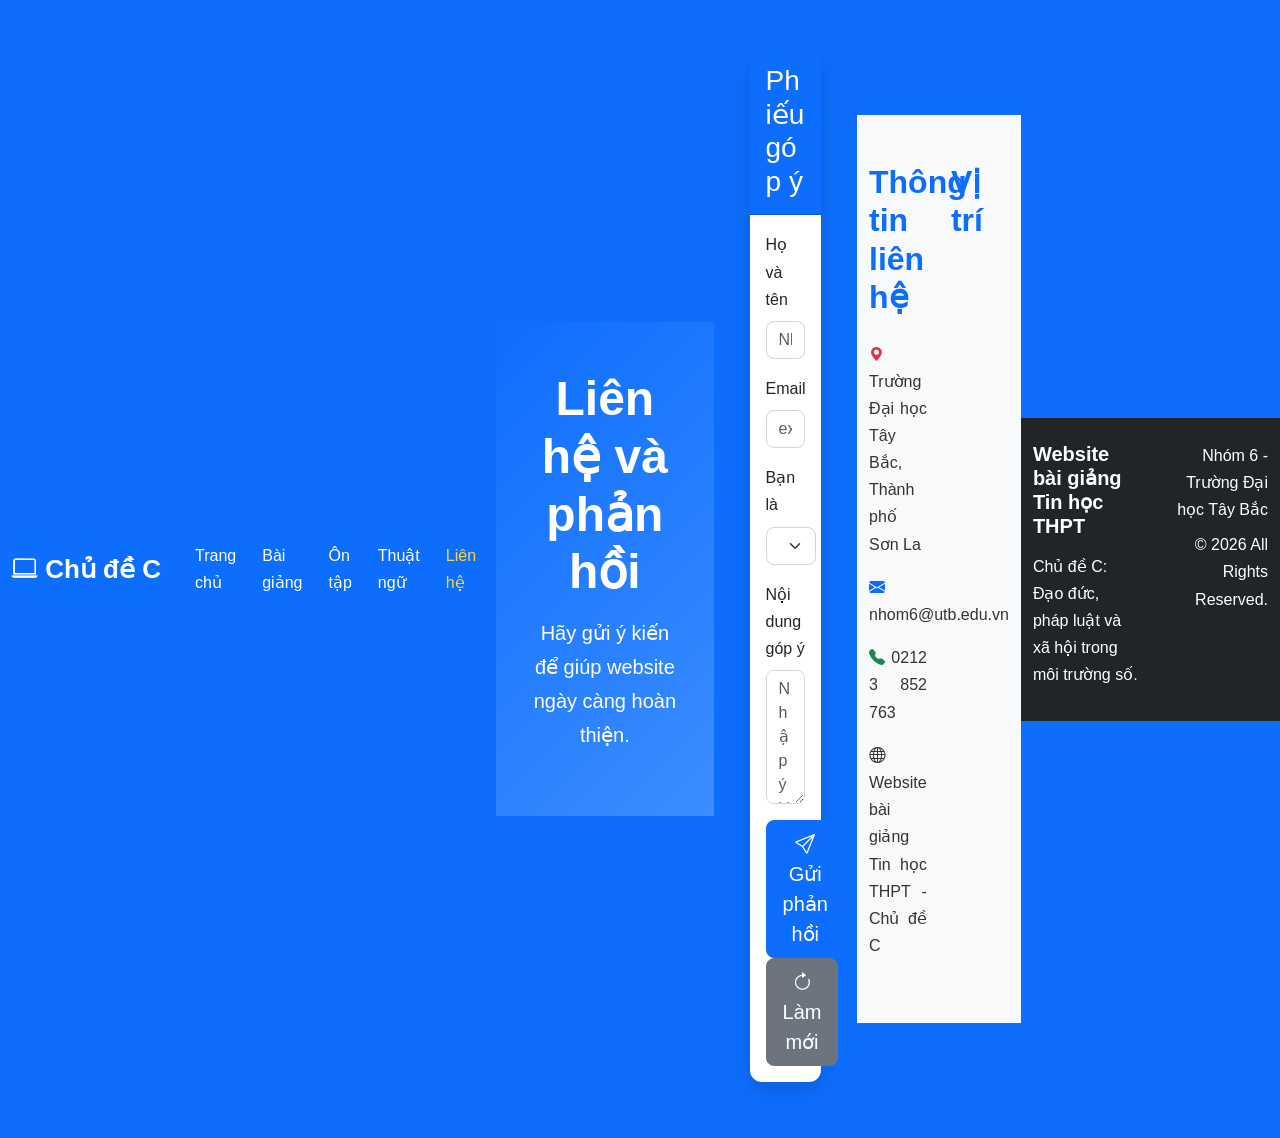
<file: contact.html>
<!DOCTYPE html>
<html lang="vi">
  <head>
    <meta charset="UTF-8" />

    <meta name="viewport" content="width=device-width, initial-scale=1" />

    <title>Liên hệ - Chủ đề C</title>

    <link
      href="https://cdn.jsdelivr.net/npm/bootstrap@5.3.3/dist/css/bootstrap.min.css"
      rel="stylesheet"
    />

    <link
      rel="stylesheet"
      href="https://cdn.jsdelivr.net/npm/bootstrap-icons@1.11.3/font/bootstrap-icons.min.css"
    />

    <link rel="stylesheet" href="css/style.css" />
  </head>

  <body

    <nav class="navbar navbar-expand-lg navbar-dark bg-primary sticky-top">
      <div class="container">
        <a class="navbar-brand fw-bold" href="index.html">
          <i class="bi bi-laptop"></i>

          Chủ đề C
        </a>

        <button
          class="navbar-toggler"
          data-bs-toggle="collapse"
          data-bs-target="#menu"
        >
          <span class="navbar-toggler-icon"></span>
        </button>

        <div class="collapse navbar-collapse" id="menu">
          <ul class="navbar-nav ms-auto">
            <li class="nav-item">
              <a class="nav-link" href="index.html">Trang chủ</a>
            </li>

            <li class="nav-item">
              <a class="nav-link" href="lesson.html">Bài giảng</a>
            </li>

            <li class="nav-item">
              <a class="nav-link" href="quiz.html">Ôn tập</a>
            </li>

            <li class="nav-item">
              <a class="nav-link" href="glossary.html">Thuật ngữ</a>
            </li>

            <li class="nav-item">
              <a class="nav-link active" href="contact.html">Liên hệ</a>
            </li>
          </ul>
        </div>
      </div>
    </nav>

    <header class="bg-primary text-white py-5">
      <div class="container text-center">
        <h1 class="display-5 fw-bold">Liên hệ và phản hồi</h1>

        <p>Hãy gửi ý kiến để giúp website ngày càng hoàn thiện.</p>
      </div>
    </header>


    <section class="py-5">
      <div class="container">
        <div class="row justify-content-center">
          <div class="col-lg-8">
            <div class="card shadow">
              <div class="card-header bg-primary text-white">
                <h3>Phiếu góp ý</h3>
              </div>

              <div class="card-body">
                <form id="contactForm">
                  <div class="mb-3">
                    <label class="form-label"> Họ và tên </label>

                    <input
                      type="text"
                      class="form-control"
                      id="name"
                      placeholder="Nhập họ và tên"
                    />

                    <small class="text-danger" id="nameError"></small>
                  </div>

                  <div class="mb-3">
                    <label class="form-label"> Email </label>

                    <input
                      type="email"
                      class="form-control"
                      id="email"
                      placeholder="example@gmail.com"
                    />

                    <small class="text-danger" id="emailError"></small>
                  </div>

                  <div class="mb-3">
                    <label class="form-label"> Bạn là </label>

                    <select class="form-select" id="role">
                      <option value="">-- Chọn --</option>

                      <option>Học sinh</option>

                      <option>Giáo viên</option>

                      <option>Sinh viên</option>

                      <option>Khác</option>
                    </select>
                  </div>

                  <div class="mb-3">
                    <label class="form-label"> Nội dung góp ý </label>

                    <textarea
                      class="form-control"
                      id="message"
                      rows="5"
                      placeholder="Nhập ý kiến của bạn..."
                    ></textarea>

                    <small class="text-danger" id="messageError"></small>
                  </div>

                  <div class="text-center">
                    <button type="submit" class="btn btn-primary btn-lg me-2">
                      <i class="bi bi-send"></i>

                      Gửi phản hồi
                    </button>

                    <button type="reset" class="btn btn-secondary btn-lg">
                      <i class="bi bi-arrow-clockwise"></i>

                      Làm mới
                    </button>
                  </div>
                </form>

                <div
                  id="successMessage"
                  class="alert alert-success mt-4 d-none"
                >
                  Cảm ơn bạn đã gửi phản hồi!
                </div>
              </div>
            </div>
          </div>
        </div>
      </div>
    </section>
    <section class="bg-light py-5">
      <div class="container">
        <div class="row">
          <div class="col-lg-6">
            <h2 class="text-primary mb-4">Thông tin liên hệ</h2>

            <p>
              <i class="bi bi-geo-alt-fill text-danger"></i>

              Trường Đại học Tây Bắc, Thành phố Sơn La
            </p>
            <p>
              <i class="bi bi-envelope-fill text-primary"></i>
              nhom6@utb.edu.vn
            </p>
            <p>
              <i class="bi bi-telephone-fill text-success"></i>
              0212 3 852 763
            </p>
            <p>
              <i class="bi bi-globe"></i>
              Website bài giảng Tin học THPT - Chủ đề C
            </p>
          </div>
          <div class="col-lg-6">
            <h2 class="text-primary mb-4">Vị trí</h2>
            <div class="ratio ratio-16x9">
              <iframe
                src="https://www.google.com/maps?q=Trường%20Đại%20học%20Tây%20Bắc&output=embed"
                allowfullscreen=""
                loading="lazy"
              >
              </iframe>
            </div>
          </div>
        </div>
      </div>
    </section>
    <footer class="bg-dark text-white py-4">
      <div class="container">
        <div class="row">
          <div class="col-md-6">
            <h5>Website bài giảng Tin học THPT</h5>
            <p>Chủ đề C: Đạo đức, pháp luật và xã hội trong môi trường số.</p>
          </div>
          <div class="col-md-6 text-md-end">
            <p>Nhóm 6 - Trường Đại học Tây Bắc</p>
            <p>© 2026 All Rights Reserved.</p>
          </div>
        </div>
      </div>
    </footer>
    <script src="https://cdn.jsdelivr.net/npm/bootstrap@5.3.3/dist/js/bootstrap.bundle.min.js"></script>
    <script src="https://code.jquery.com/jquery-3.7.1.min.js"></script>
    <script src="js/script.js"></script>
  </body>
</html>
</file>
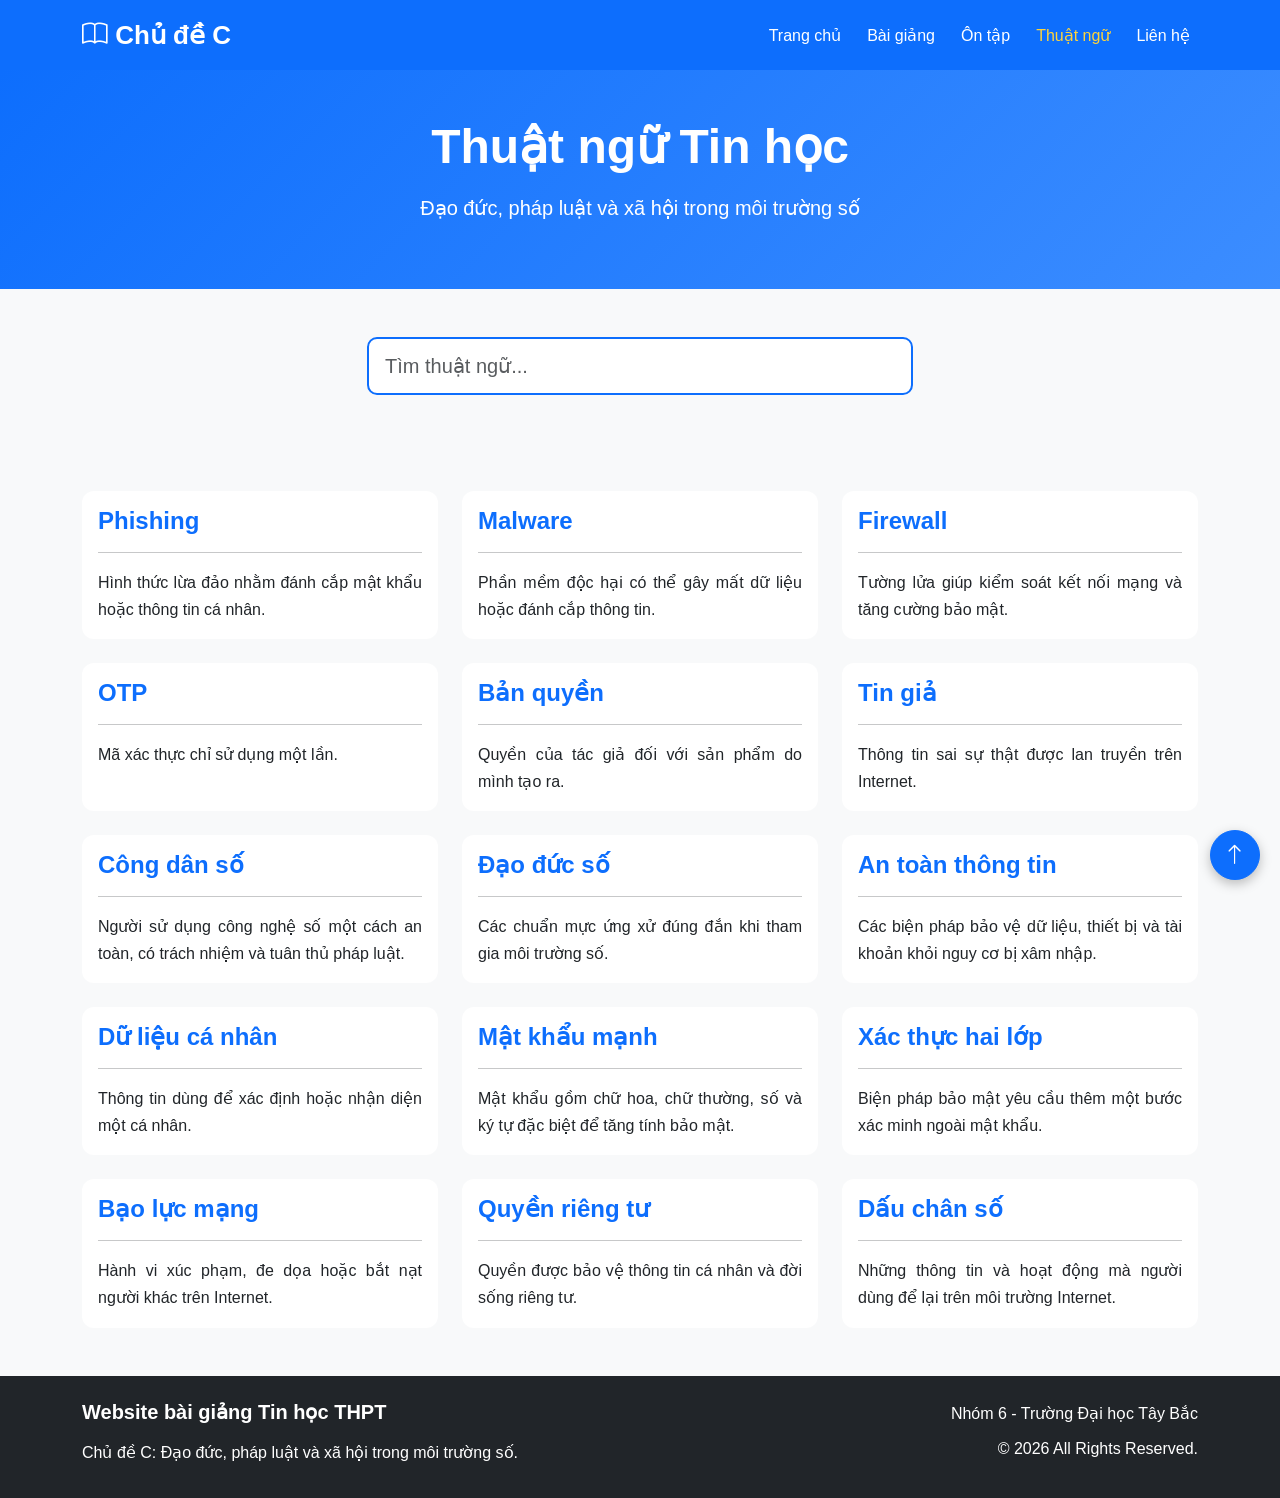
<file: glossary.html>
<!DOCTYPE html>
<html lang="vi">
  <head>
    <meta charset="UTF-8" />

    <meta name="viewport" content="width=device-width, initial-scale=1" />

    <title>Thuật ngữ - Chủ đề C</title>

    <link
      href="https://cdn.jsdelivr.net/npm/bootstrap@5.3.3/dist/css/bootstrap.min.css"
      rel="stylesheet"
    />

    <link
      rel="stylesheet"
      href="https://cdn.jsdelivr.net/npm/bootstrap-icons@1.11.3/font/bootstrap-icons.min.css"
    />

    <link rel="stylesheet" href="css/style.css" />
  </head>

  <body>

    <nav class="navbar navbar-expand-lg navbar-dark bg-primary sticky-top">
      <div class="container">
        <a class="navbar-brand fw-bold" href="index.html">
          <i class="bi bi-book"></i>

          Chủ đề C
        </a>

        <button
          class="navbar-toggler"
          data-bs-toggle="collapse"
          data-bs-target="#menu"
        >
          <span class="navbar-toggler-icon"></span>
        </button>

        <div class="collapse navbar-collapse" id="menu">
          <ul class="navbar-nav ms-auto">
            <li class="nav-item">
              <a class="nav-link" href="index.html"> Trang chủ </a>
            </li>

            <li class="nav-item">
              <a class="nav-link" href="lesson.html"> Bài giảng </a>
            </li>

            <li class="nav-item">
              <a class="nav-link" href="quiz.html"> Ôn tập </a>
            </li>

            <li class="nav-item">
              <a class="nav-link active" href="glossary.html"> Thuật ngữ </a>
            </li>

            <li class="nav-item">
              <a class="nav-link" href="contact.html"> Liên hệ </a>
            </li>
          </ul>
        </div>
      </div>
    </nav>

    <header class="bg-primary text-white py-5">
      <div class="container text-center">
        <h1 class="display-5 fw-bold">Thuật ngữ Tin học</h1>

        <p>Đạo đức, pháp luật và xã hội trong môi trường số</p>
      </div>
    </header>


    <section class="py-5 bg-light">
      <div class="container">
        <div class="row justify-content-center">
          <div class="col-lg-6">
            <input
              type="text"
              id="searchQuestion"
              class="form-control form-control-lg"
              placeholder="Tìm thuật ngữ..."
            />
          </div>
        </div>
      </div>
    </section>


    <section class="py-5">
      <div class="container">
        <div class="row g-4" id="glossaryContainer">
          <div class="col-md-4">
            <div class="card glossary-card h-100">
              <div class="card-body">
                <h4>Phishing</h4>

                <hr />

                <p>
                  Hình thức lừa đảo nhằm đánh cắp mật khẩu hoặc thông tin cá
                  nhân.
                </p>
              </div>
            </div>
          </div>

          <div class="col-md-4">
            <div class="card glossary-card h-100">
              <div class="card-body">
                <h4>Malware</h4>

                <hr />

                <p>
                  Phần mềm độc hại có thể gây mất dữ liệu hoặc đánh cắp thông
                  tin.
                </p>
              </div>
            </div>
          </div>

          <div class="col-md-4">
            <div class="card glossary-card h-100">
              <div class="card-body">
                <h4>Firewall</h4>

                <hr />

                <p>
                  Tường lửa giúp kiểm soát kết nối mạng và tăng cường bảo mật.
                </p>
              </div>
            </div>
          </div>

          <div class="col-md-4">
            <div class="card glossary-card h-100">
              <div class="card-body">
                <h4>OTP</h4>

                <hr />

                <p>Mã xác thực chỉ sử dụng một lần.</p>
              </div>
            </div>
          </div>

          <div class="col-md-4">
            <div class="card glossary-card h-100">
              <div class="card-body">
                <h4>Bản quyền</h4>

                <hr />

                <p>Quyền của tác giả đối với sản phẩm do mình tạo ra.</p>
              </div>
            </div>
          </div>

          <div class="col-md-4">
            <div class="card glossary-card h-100">
              <div class="card-body">
                <h4>Tin giả</h4>

                <hr />

                <p>Thông tin sai sự thật được lan truyền trên Internet.</p>
              </div>
            </div>
          </div>
          <div class="col-md-4">
            <div class="card glossary-card h-100">
              <div class="card-body">
                <h4>Công dân số</h4>

                <hr />

                <p>
                  Người sử dụng công nghệ số một cách an toàn, có trách nhiệm và
                  tuân thủ pháp luật.
                </p>
              </div>
            </div>
          </div>

          <div class="col-md-4">
            <div class="card glossary-card h-100">
              <div class="card-body">
                <h4>Đạo đức số</h4>

                <hr />

                <p>Các chuẩn mực ứng xử đúng đắn khi tham gia môi trường số.</p>
              </div>
            </div>
          </div>

          <div class="col-md-4">
            <div class="card glossary-card h-100">
              <div class="card-body">
                <h4>An toàn thông tin</h4>

                <hr />

                <p>
                  Các biện pháp bảo vệ dữ liệu, thiết bị và tài khoản khỏi nguy
                  cơ bị xâm nhập.
                </p>
              </div>
            </div>
          </div>

          <div class="col-md-4">
            <div class="card glossary-card h-100">
              <div class="card-body">
                <h4>Dữ liệu cá nhân</h4>

                <hr />

                <p>Thông tin dùng để xác định hoặc nhận diện một cá nhân.</p>
              </div>
            </div>
          </div>

          <div class="col-md-4">
            <div class="card glossary-card h-100">
              <div class="card-body">
                <h4>Mật khẩu mạnh</h4>

                <hr />

                <p>
                  Mật khẩu gồm chữ hoa, chữ thường, số và ký tự đặc biệt để tăng
                  tính bảo mật.
                </p>
              </div>
            </div>
          </div>

          <div class="col-md-4">
            <div class="card glossary-card h-100">
              <div class="card-body">
                <h4>Xác thực hai lớp</h4>

                <hr />

                <p>
                  Biện pháp bảo mật yêu cầu thêm một bước xác minh ngoài mật
                  khẩu.
                </p>
              </div>
            </div>
          </div>

          <div class="col-md-4">
            <div class="card glossary-card h-100">
              <div class="card-body">
                <h4>Bạo lực mạng</h4>

                <hr />

                <p>
                  Hành vi xúc phạm, đe dọa hoặc bắt nạt người khác trên
                  Internet.
                </p>
              </div>
            </div>
          </div>

          <div class="col-md-4">
            <div class="card glossary-card h-100">
              <div class="card-body">
                <h4>Quyền riêng tư</h4>

                <hr />

                <p>Quyền được bảo vệ thông tin cá nhân và đời sống riêng tư.</p>
              </div>
            </div>
          </div>

          <div class="col-md-4">
            <div class="card glossary-card h-100">
              <div class="card-body">
                <h4>Dấu chân số</h4>

                <hr />

                <p>
                  Những thông tin và hoạt động mà người dùng để lại trên môi
                  trường Internet.
                </p>
              </div>
            </div>
          </div>
        </div>
      </div>
    </section>

    <footer class="bg-dark text-white py-4">
      <div class="container">
        <div class="row">
          <div class="col-md-6">
            <h5>Website bài giảng Tin học THPT</h5>

            <p>Chủ đề C: Đạo đức, pháp luật và xã hội trong môi trường số.</p>
          </div>

          <div class="col-md-6 text-md-end">
            <p>Nhóm 6 - Trường Đại học Tây Bắc</p>

            <p>© 2026 All Rights Reserved.</p>
          </div>
        </div>
      </div>
    </footer>

    <button
      id="topBtn"
      class="btn btn-primary rounded-circle position-fixed"
      style="bottom: 20px; right: 20px; z-index: 999"
    >
      <i class="bi bi-arrow-up"></i>
    </button>

    <script src="https://cdn.jsdelivr.net/npm/bootstrap@5.3.3/dist/js/bootstrap.bundle.min.js"></script>

    <script src="https://code.jquery.com/jquery-3.7.1.min.js"></script>

    <script src="js/script.js"></script>
  </body>
</html>
</file>
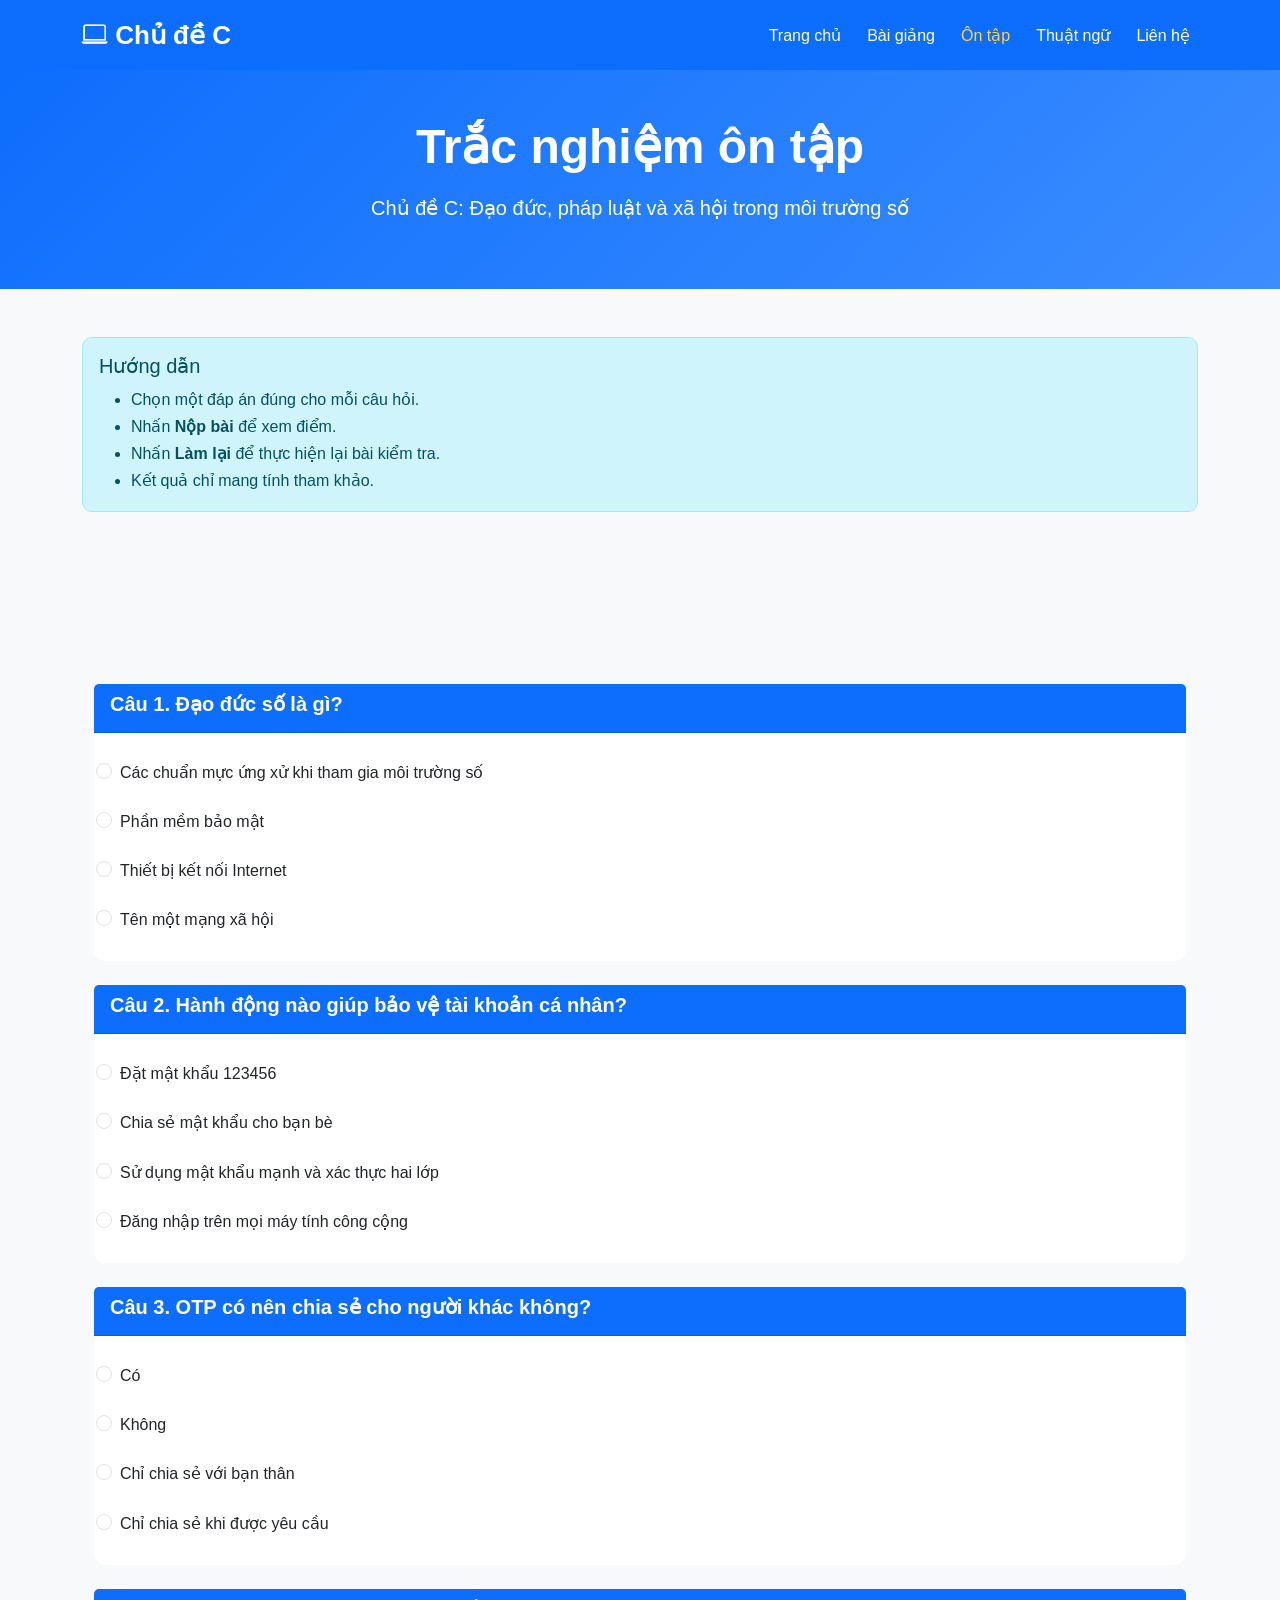
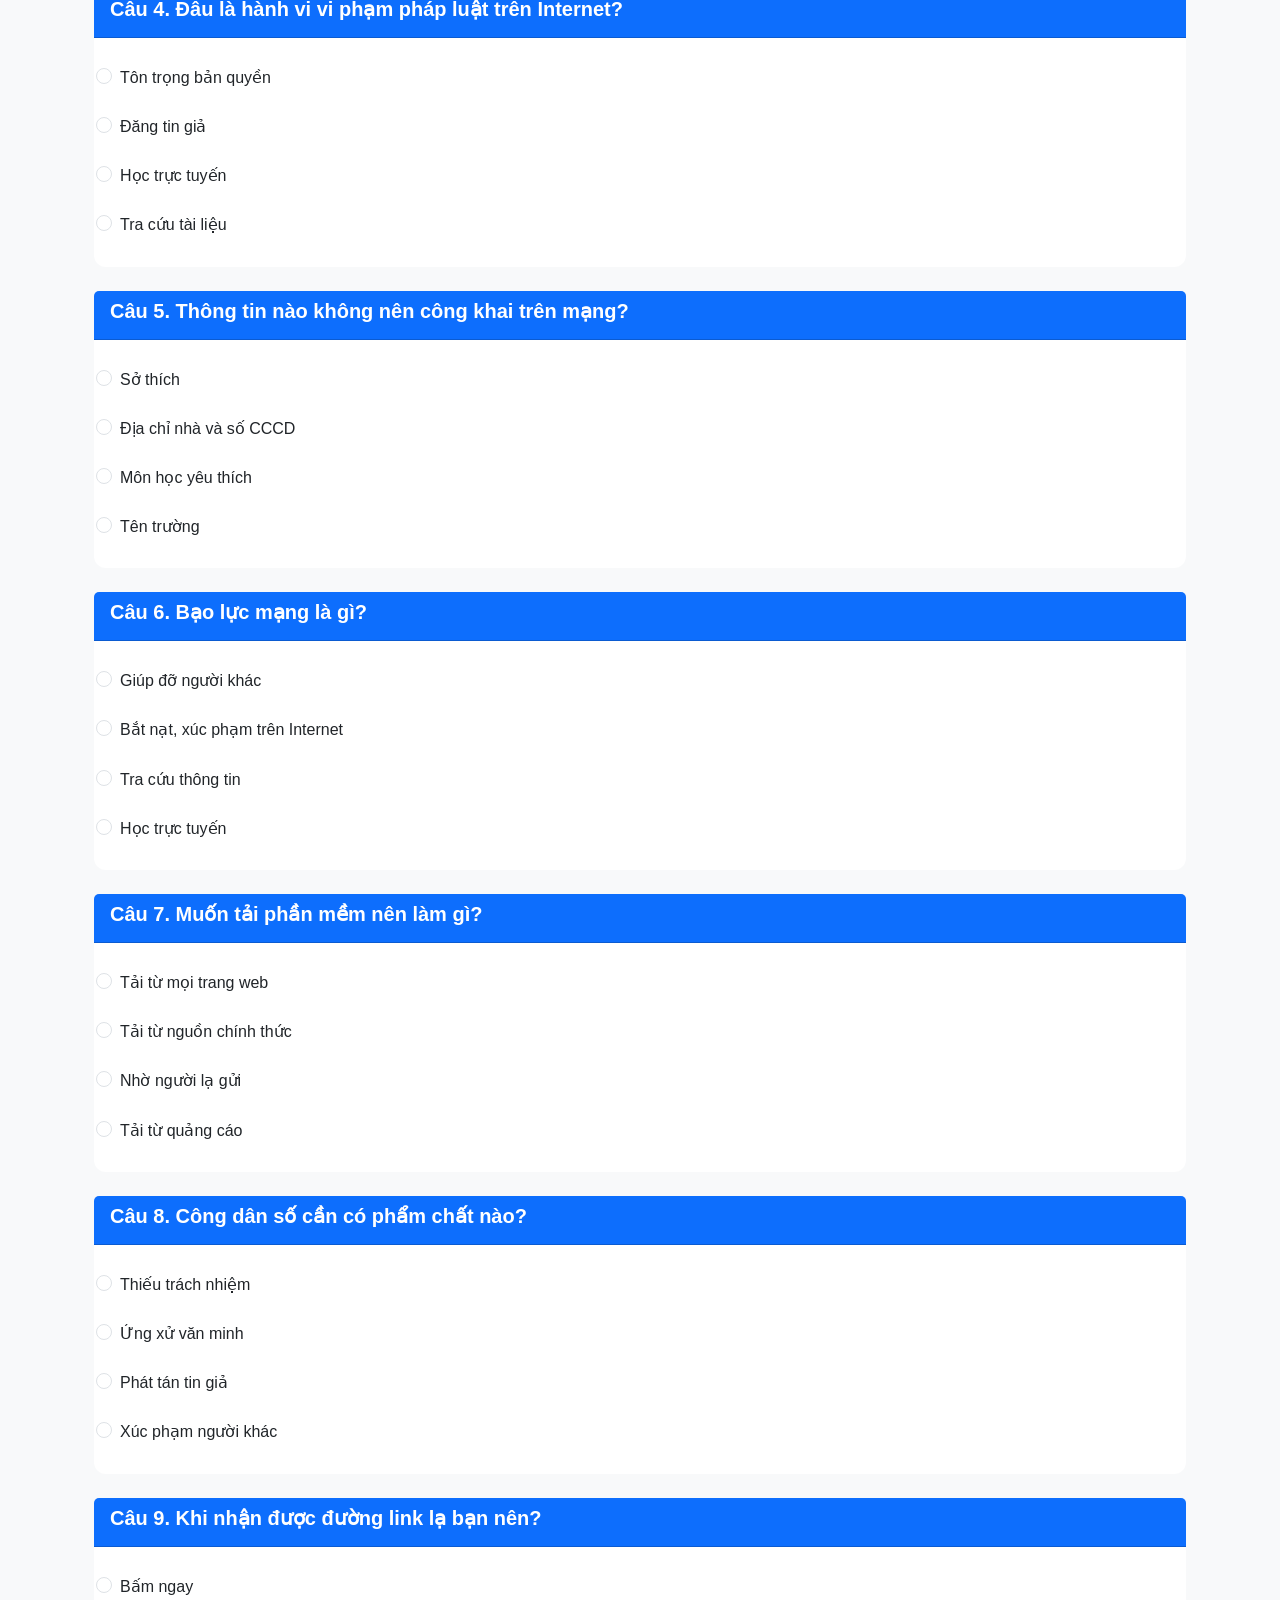
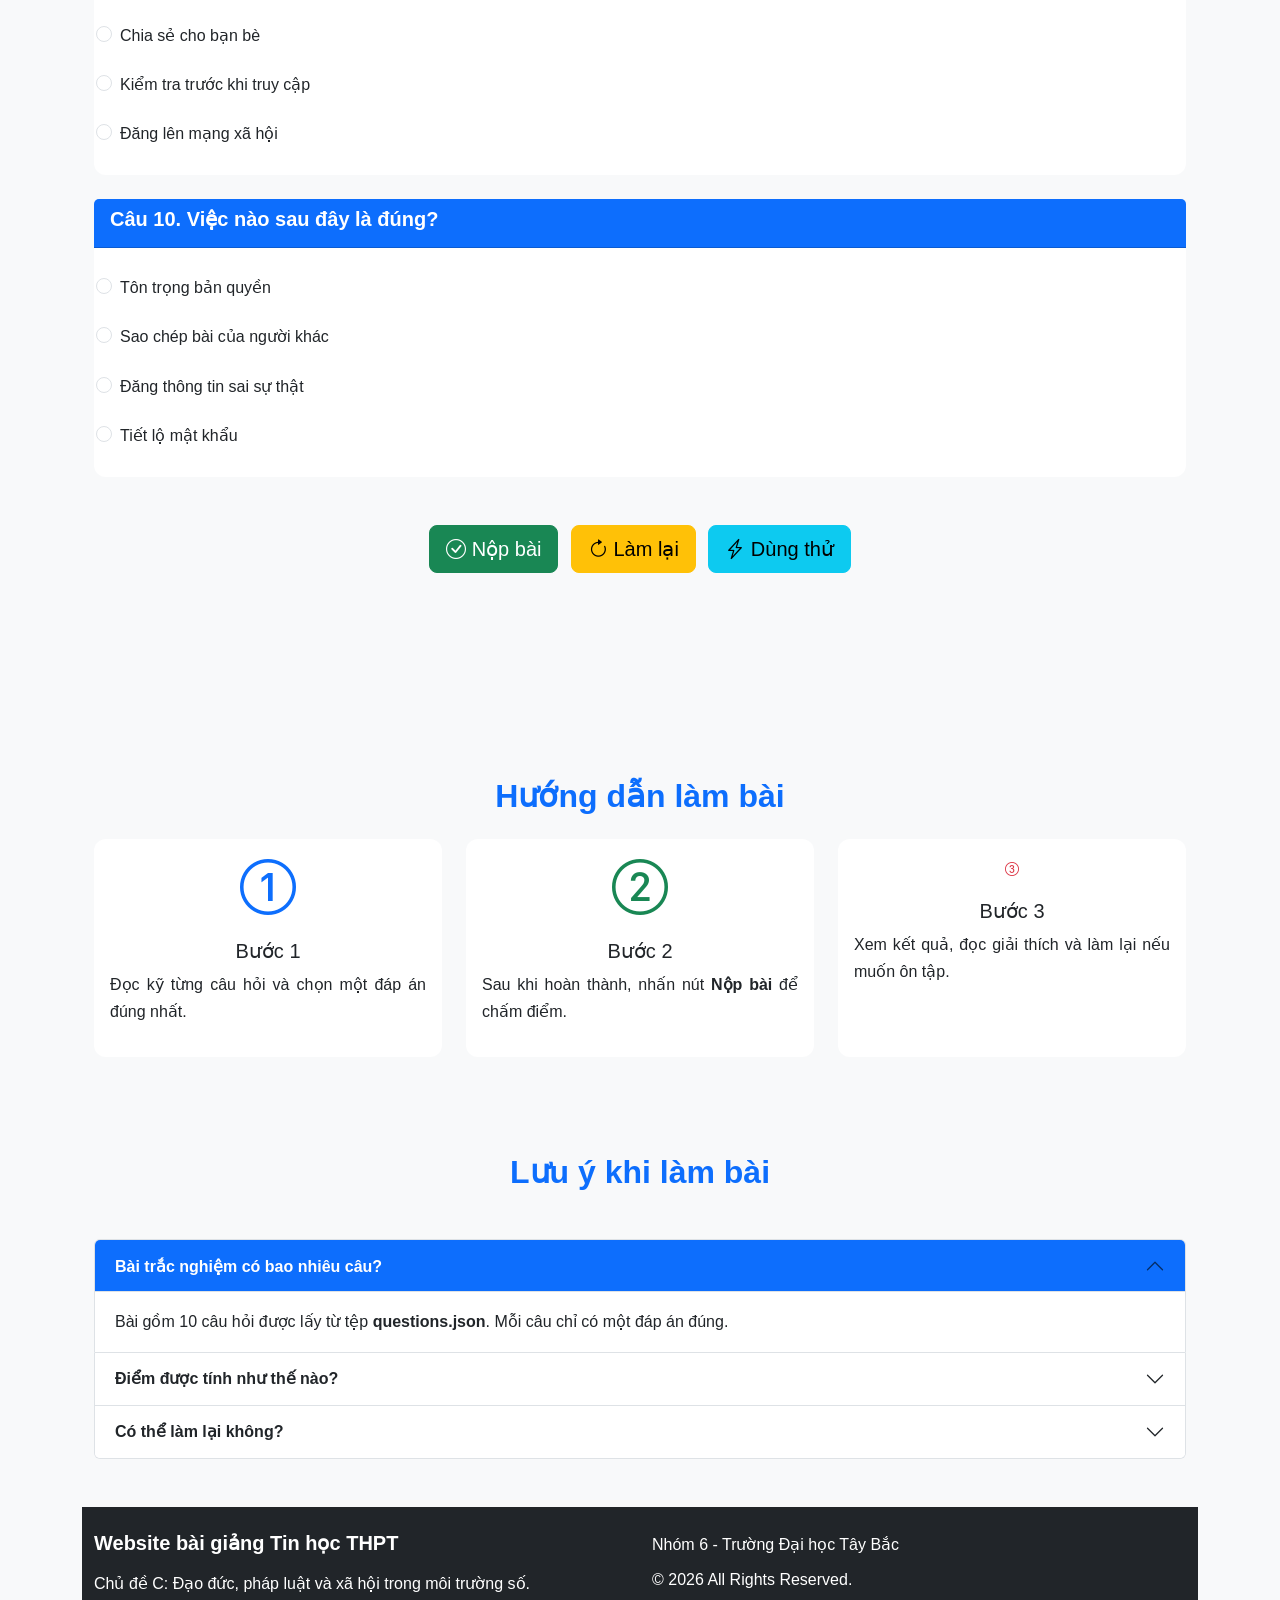
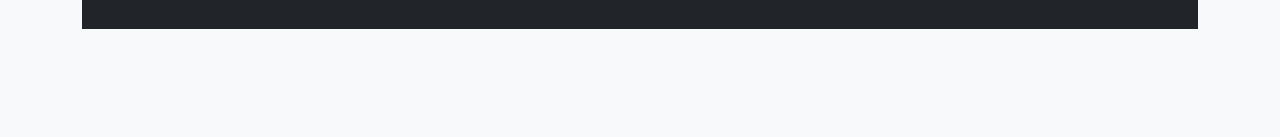
<file: quiz.html>
<!DOCTYPE html>
<html lang="vi">

<head>

    <meta charset="UTF-8">

    <meta name="viewport" content="width=device-width, initial-scale=1">

    <title>Ôn tập - Chủ đề C</title>
    
    <link href="https://cdn.jsdelivr.net/npm/bootstrap@5.3.3/dist/css/bootstrap.min.css" rel="stylesheet">

    <link rel="stylesheet"
        href="https://cdn.jsdelivr.net/npm/bootstrap-icons@1.11.3/font/bootstrap-icons.min.css">

    <link rel="stylesheet" href="css/style.css">

</head>
<body>

<nav class="navbar navbar-expand-lg navbar-dark bg-primary sticky-top">

    <div class="container">

        <a class="navbar-brand fw-bold" href="index.html">

            <i class="bi bi-laptop"></i>

            Chủ đề C

        </a>

        <button class="navbar-toggler"
            data-bs-toggle="collapse"
            data-bs-target="#menu">

            <span class="navbar-toggler-icon"></span>

        </button>

        <div class="collapse navbar-collapse"
            id="menu">

            <ul class="navbar-nav ms-auto">

                <li class="nav-item">

                    <a class="nav-link"
                        href="index.html">

                        Trang chủ

                    </a>

                </li>

                <li class="nav-item">

                    <a class="nav-link"
                        href="lesson.html">

                        Bài giảng

                    </a>

                </li>

                <li class="nav-item">

                    <a class="nav-link active"
                        href="quiz.html">

                        Ôn tập

                    </a>

                </li>

                <li class="nav-item">

                    <a class="nav-link"
                        href="glossary.html">

                        Thuật ngữ

                    </a>

                </li>

                <li class="nav-item">

                    <a class="nav-link"
                        href="contact.html">

                        Liên hệ

                    </a>

                </li>

            </ul>

        </div>

    </div>

</nav>

<header class="bg-primary text-white py-5">

    <div class="container text-center">

        <h1 class="display-5 fw-bold">

            Trắc nghiệm ôn tập

        </h1>

        <p class="lead">

            Chủ đề C: Đạo đức, pháp luật và xã hội trong môi trường số

        </p>

    </div>

</header>

<section class="container py-5">

    <div class="alert alert-info">

        <h5>

            Hướng dẫn

        </h5>

        <ul class="mb-0">

            <li>Chọn một đáp án đúng cho mỗi câu hỏi.</li>

            <li>Nhấn <b>Nộp bài</b> để xem điểm.</li>

            <li>Nhấn <b>Làm lại</b> để thực hiện lại bài kiểm tra.</li>

            <li>Kết quả chỉ mang tính tham khảo.</li>

        </ul>

    </div>

</section>

<section class="container mb-5">

    <form id="quizForm">

        <div id="questionContainer">
    
        </div>

<section class="py-5">

  <div class="container">

      <div id="quizContainer">

      </div>

      <div class="text-center mt-5">

          <button class="btn btn-success btn-lg me-2" id="submitBtn">

              <i class="bi bi-check-circle"></i>

              Nộp bài

          </button>

          <button class="btn btn-warning btn-lg me-2" id="resetBtn">

              <i class="bi bi-arrow-clockwise"></i>

              Làm lại

          </button>

          <button class="btn btn-info btn-lg" id="demoBtn">

              <i class="bi bi-lightning-charge"></i>

              Dùng thử

          </button>

      </div>

  </div>

</section>

<section class="pb-5">

  <div class="container">

      <div id="resultBox" class="card shadow d-none">

          <div class="card-header bg-success text-white">

              <h3 class="mb-0">

                  Kết quả bài làm

              </h3>

          </div>

          <div class="card-body">

              <h2 id="scoreText" class="text-center text-primary">

                  0 / 10

              </h2>

              <div class="progress my-4">

                  <div id="scoreBar"
                      class="progress-bar progress-bar-striped progress-bar-animated"
                      style="width:0%">

                      0%

                  </div>

              </div>

              <div id="message" class="alert alert-info">

                  Hãy làm bài để xem kết quả.

              </div>

          </div>

      </div>

  </div>

</section>

<section class="bg-light py-5">

  <div class="container">

      <h2 class="text-center text-primary mb-4">

          Hướng dẫn làm bài

      </h2>

      <div class="row">

          <div class="col-md-4">

              <div class="card h-100">

                  <div class="card-body text-center">

                      <i class="bi bi-1-circle display-4 text-primary"></i>

                      <h5 class="mt-3">

                          Bước 1

                      </h5>

                      <p>

                          Đọc kỹ từng câu hỏi và chọn một đáp án đúng nhất.

                      </p>

                  </div>

              </div>

          </div>

          <div class="col-md-4">

              <div class="card h-100">

                  <div class="card-body text-center">

                      <i class="bi bi-2-circle display-4 text-success"></i>

                      <h5 class="mt-3">

                          Bước 2

                      </h5>

                      <p>

                          Sau khi hoàn thành, nhấn nút <b>Nộp bài</b> để chấm điểm.

                      </p>

                  </div>

              </div>

          </div>

          <div class="col-md-4">
              <div class="card h-100">
                  <div class="card-body text-center">
                      <i class="bi bi-3-circle display-4 text-danger"></i>
                      <h5 class="mt-3">
                          Bước 3

                      </h5>
                      <p>
                          Xem kết quả, đọc giải thích và làm lại nếu muốn ôn tập.

                      </p>
                  </div>
              </div>
          </div>
      </div>
  </div>

</section>

<section class="py-5">

  <div class="container">

      <h2 class="text-center text-primary fw-bold mb-5">

          Lưu ý khi làm bài

      </h2>

      <div class="accordion" id="quizFAQ">

          <div class="accordion-item">

              <h2 class="accordion-header">

                  <button class="accordion-button"
                      data-bs-toggle="collapse"
                      data-bs-target="#q1">

                      Bài trắc nghiệm có bao nhiêu câu?

                  </button>

              </h2>

              <div id="q1"
                  class="accordion-collapse collapse show"
                  data-bs-parent="#quizFAQ">

                  <div class="accordion-body">

                      Bài gồm 10 câu hỏi được lấy từ tệp
                      <strong>questions.json</strong>.
                      Mỗi câu chỉ có một đáp án đúng.

                  </div>

              </div>

          </div>

          <div class="accordion-item">

              <h2 class="accordion-header">

                  <button class="accordion-button collapsed"
                      data-bs-toggle="collapse"
                      data-bs-target="#q2">

                      Điểm được tính như thế nào?

                  </button>

              </h2>

              <div id="q2"
                  class="accordion-collapse collapse"
                  data-bs-parent="#quizFAQ">

                  <div class="accordion-body">

                      Mỗi câu đúng được 1 điểm.
                      Kết quả sẽ được quy đổi sang thang điểm 10.

                  </div>

              </div>

          </div>

          <div class="accordion-item">

              <h2 class="accordion-header">

                  <button class="accordion-button collapsed"
                      data-bs-toggle="collapse"
                      data-bs-target="#q3">

                      Có thể làm lại không?

                  </button>

              </h2>

              <div id="q3"
                  class="accordion-collapse collapse"
                  data-bs-parent="#quizFAQ">

                  <div class="accordion-body">

                      Có. Nhấn nút <strong>Làm lại</strong> để xóa toàn bộ đáp án
                      và bắt đầu lại từ đầu.

                  </div>

              </div>

          </div>

      </div>

  </div>

</section>

<footer class="bg-dark text-white py-4">

  <div class="container">

      <div class="row">

          <div class="col-md-6">

              <h5>

                  Website bài giảng Tin học THPT

              </h5>

              <p>

                  Chủ đề C: Đạo đức, pháp luật và xã hội trong môi trường số.

              </p>

          </div>

          <div class="col-md-6 text-md-end">

              <p>

                  Nhóm 6 - Trường Đại học Tây Bắc

              </p>

              <p>

                  © 2026 All Rights Reserved.

              </p>
          </div>
      </div>
  </div>
</footer>

<script src="https://cdn.jsdelivr.net/npm/bootstrap@5.3.3/dist/js/bootstrap.bundle.min.js"></script>

<script src="https://code.jquery.com/jquery-3.7.1.min.js"></script>

<script src="js/script.js"></script>

</body>

</html>
</file>
<file: css/style.css>
* {
  margin: 0;
  padding: 0;
  box-sizing: border-box;
}

html {
  scroll-behavior: smooth;
}

body {
  font-family: Arial, Helvetica, sans-serif;
  line-height: 1.7;
  background: #f8f9fa;
  color: #333;
}

.navbar {
  transition: 0.3s;
}

.navbar-brand {
  font-size: 26px;
  font-weight: bold;
}

.navbar-nav .nav-link {
  color: #fff !important;
  font-weight: 500;
  margin-left: 10px;
  transition: 0.3s;
}

.navbar-nav .nav-link:hover {
  color: #ffd43b !important;
}

.navbar-nav .active {
  color: #ffd43b !important;
}

header {
  background: linear-gradient(135deg, #0d6efd, #3c8dff);
  color: #fff;
  text-align: center;
  padding: 80px 20px;
}

header h1 {
  font-size: 48px;
  font-weight: bold;
}

header p {
  font-size: 20px;
  margin-top: 15px;
}

section {
  padding: 60px 0;
}

section h2 {
  font-weight: bold;
  margin-bottom: 25px;
}

section p {
  text-align: justify;
}

.card {
  border: none;
  border-radius: 12px;
  transition: 0.3s;
}

.card:hover {
  transform: translateY(-6px);
  box-shadow: 0 10px 25px rgba(0, 0, 0, 0.15);
}

.card-header {
  font-weight: bold;
}

img {
  max-width: 100%;
  border-radius: 10px;
}

.shadow {
  box-shadow: 0 8px 20px rgba(0, 0, 0, 0.15) !important;
}

.btn {
  border-radius: 8px;
  transition: 0.3s;
}

.btn:hover {
  transform: scale(1.05);
}

.list-group-item {
  border: none;
  border-bottom: 1px solid #ddd;
}

.list-group-item:last-child {
  border-bottom: none;
}

.accordion-button {
  font-weight: 600;
}

.accordion-button:not(.collapsed) {
  background: #0d6efd;
  color: #fff;
}

table {
  width: 100%;
}

th {
  background: #0d6efd;
  color: #fff;
}

td,
th {
  padding: 12px;
}

.alert {
  border-radius: 10px;
}
#quizContainer .card {
  margin-bottom: 25px;
}

#quizContainer h5 {
  font-size: 20px;
  font-weight: 600;
}

.form-check {
  padding: 10px;
  border-radius: 8px;
  transition: 0.3s;
}

.form-check:hover {
  background: #eef5ff;
}

.form-check-input {
  cursor: pointer;
}

.form-check-label {
  cursor: pointer;
  width: 100%;
}

.progress {
  height: 28px;
  border-radius: 20px;
  overflow: hidden;
}

.progress-bar {
  font-size: 15px;
  font-weight: bold;
}

#resultBox {
  border-radius: 12px;
}

#scoreText {
  font-size: 38px;
  font-weight: bold;
}

#searchQuestion {
  border-radius: 10px;
  padding: 12px 16px;
  border: 2px solid #0d6efd;
  transition: 0.3s;
}

#searchQuestion:focus {
  border-color: #198754;
  box-shadow: 0 0 10px rgba(25, 135, 84, 0.25);
  outline: none;
}

.glossary-card {
  height: 100%;
  transition: 0.35s;
  cursor: pointer;
}

.glossary-card:hover {
  transform: translateY(-8px);
  box-shadow: 0 10px 25px rgba(0, 0, 0, 0.18);
}

.glossary-card h4 {
  color: #0d6efd;
  font-weight: bold;
  margin-bottom: 10px;
}

.glossary-card p {
  margin-bottom: 0;
}

#contactForm input,
#contactForm textarea,
#contactForm select {
  border-radius: 8px;
  border: 1px solid #ced4da;
}

#contactForm input:focus,
#contactForm textarea:focus,
#contactForm select:focus {
  border-color: #0d6efd;
  box-shadow: 0 0 8px rgba(13, 110, 253, 0.2);
}

.text-danger {
  font-size: 14px;
}

.btn-primary {
  transition: 0.3s;
}

.btn-success {
  transition: 0.3s;
}

.btn-warning {
  transition: 0.3s;
}

.btn-info {
  transition: 0.3s;
}

.btn:hover {
  opacity: 0.95;
}

.ratio {
  border-radius: 12px;
  overflow: hidden;
}

iframe {
  border: 0;
  border-radius: 12px;
  width: 100%;
}

footer {
  background: #212529;
  color: #fff;
}

footer h5 {
  font-weight: bold;
  margin-bottom: 15px;
}

footer p {
  margin-bottom: 8px;
}

footer a {
  color: #fff;
  text-decoration: none;
  transition: 0.3s;
}

footer a:hover {
  color: #ffc107;
}

#topBtn {
  width: 50px;
  height: 50px;
  border-radius: 50%;
  display: flex;
  align-items: center;
  justify-content: center;
  font-size: 22px;
  box-shadow: 0 4px 12px rgba(0, 0, 0, 0.25);
  transition: 0.3s;
}

#topBtn:hover {
  transform: translateY(-5px);
}

#clock {
  font-size: 18px;
  font-weight: bold;
  color: #fff;
}

input,
textarea,
select {
  transition: 0.3s;
}

input:focus,
textarea:focus,
select:focus {
  outline: none;
}

#successMessage {
  font-size: 18px;
  font-weight: bold;
}

.fade-up {
  animation: fadeUp 0.8s ease;
}

@keyframes fadeUp {
  from {
    opacity: 0;

    transform: translateY(40px);
  }

  to {
    opacity: 1;

    transform: translateY(0);
  }
}

.zoom {
  animation: zoom 0.5s;
}

@keyframes zoom {
  from {
    transform: scale(0.8);
  }

  to {
    transform: scale(1);
  }
}

img {
  transition: 0.35s;
}

img:hover {
  transform: scale(1.03);
}

.card-title {
  color: #0d6efd;

  font-weight: bold;
}

.card-text {
  text-align: justify;
}

@media (max-width: 992px) {
  header {
    padding: 60px 20px;
  }

  header h1 {
    font-size: 38px;
  }

  section {
    padding: 50px 0;
  }

  .navbar-brand {
    font-size: 22px;
  }

  #scoreText {
    font-size: 32px;
  }

  .card {
    margin-bottom: 20px;
  }
}

@media (max-width: 768px) {
  header h1 {
    font-size: 30px;
  }

  header p {
    font-size: 16px;
  }

  section {
    padding: 40px 0;
  }

  .btn {
    width: 100%;
    margin-bottom: 10px;
  }

  .navbar-nav {
    text-align: center;
  }

  footer {
    text-align: center;
  }

  footer .text-md-end {
    text-align: center !important;
    margin-top: 20px;
  }

  iframe {
    height: 250px;
  }

  #topBtn {
    width: 45px;
    height: 45px;
    font-size: 18px;
  }
}

@media (max-width: 576px) {
  header {
    padding: 45px 15px;
  }

  header h1 {
    font-size: 26px;
  }

  .card-header h3,
  .card-header h5 {
    font-size: 18px;
  }

  .form-control,
  .form-select {
    font-size: 15px;
  }

  .progress {
    height: 22px;
  }

  #scoreText {
    font-size: 28px;
  }
}

.dark-mode {
  background: #121212;

  color: #f1f1f1;
}

.dark-mode .card {
  background: #1f1f1f;

  color: #fff;
}

.dark-mode .list-group-item {
  background: #1f1f1f;

  color: #fff;
}

.dark-mode footer {
  background: #000;
}

.dark-mode .accordion-button {
  background: #2d2d2d;

  color: #fff;
}

.dark-mode .accordion-body {
  background: #1f1f1f;

  color: #fff;
}

@media print {
  .navbar,
  footer,
  #topBtn,
  button {
    display: none;
  }

  body {
    background: #fff;

    color: #000;
  }
}

::-webkit-scrollbar {
  width: 10px;
}

::-webkit-scrollbar-track {
  background: #f1f1f1;
}

::-webkit-scrollbar-thumb {
  background: #0d6efd;

  border-radius: 10px;
}

::-webkit-scrollbar-thumb:hover {
  background: #0b5ed7;
}
</file>
